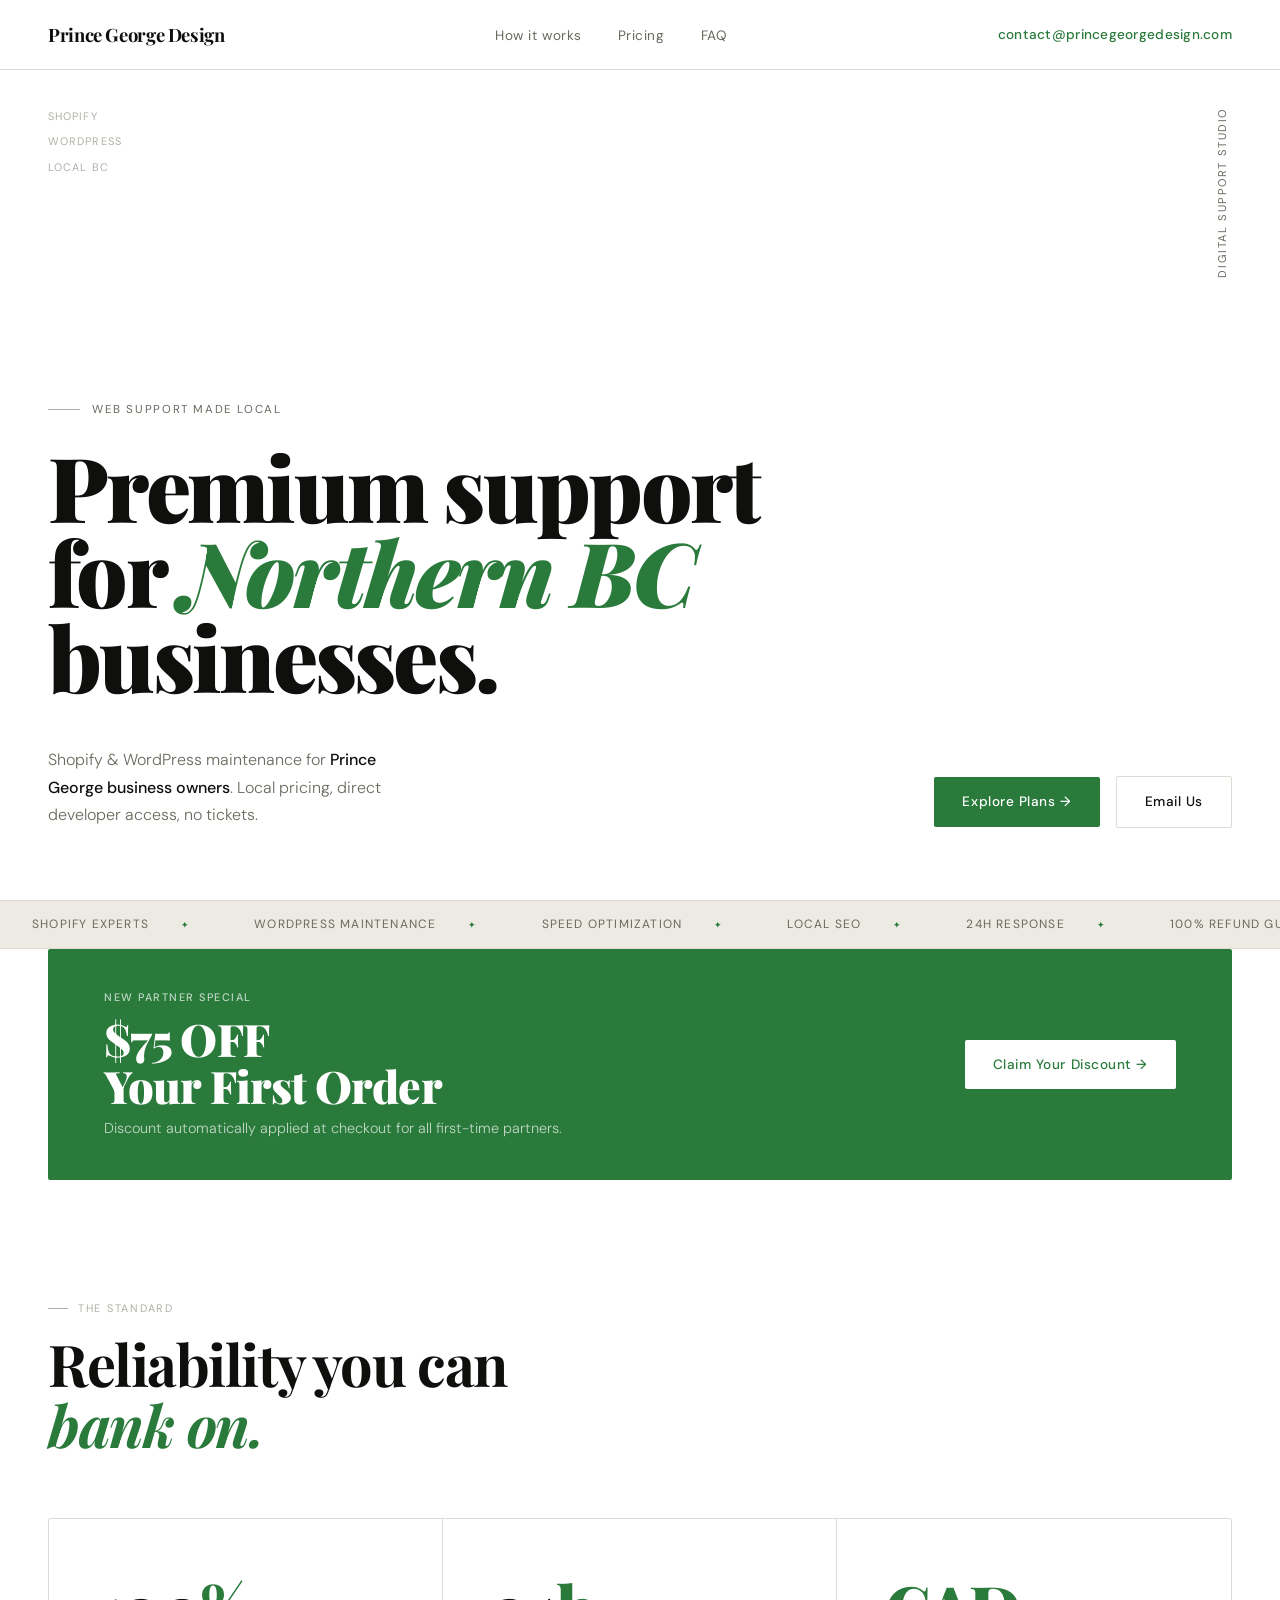
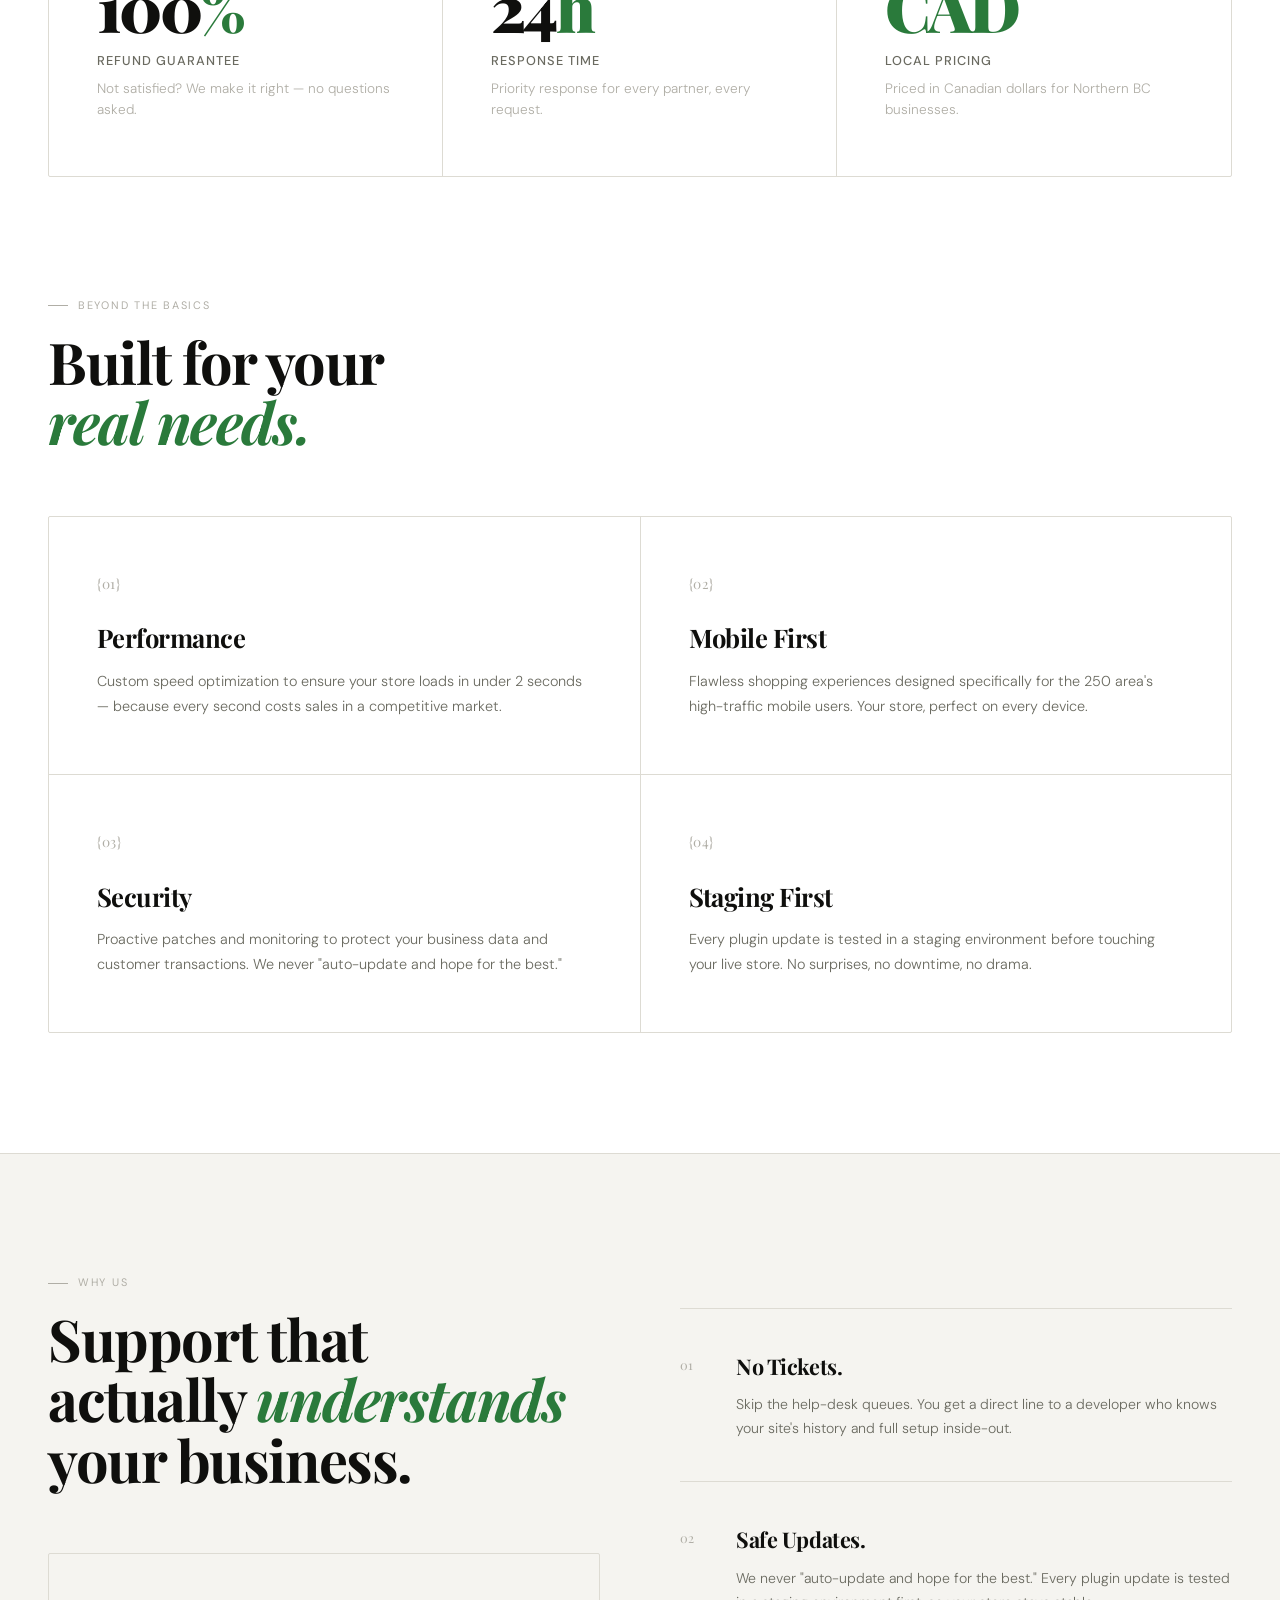
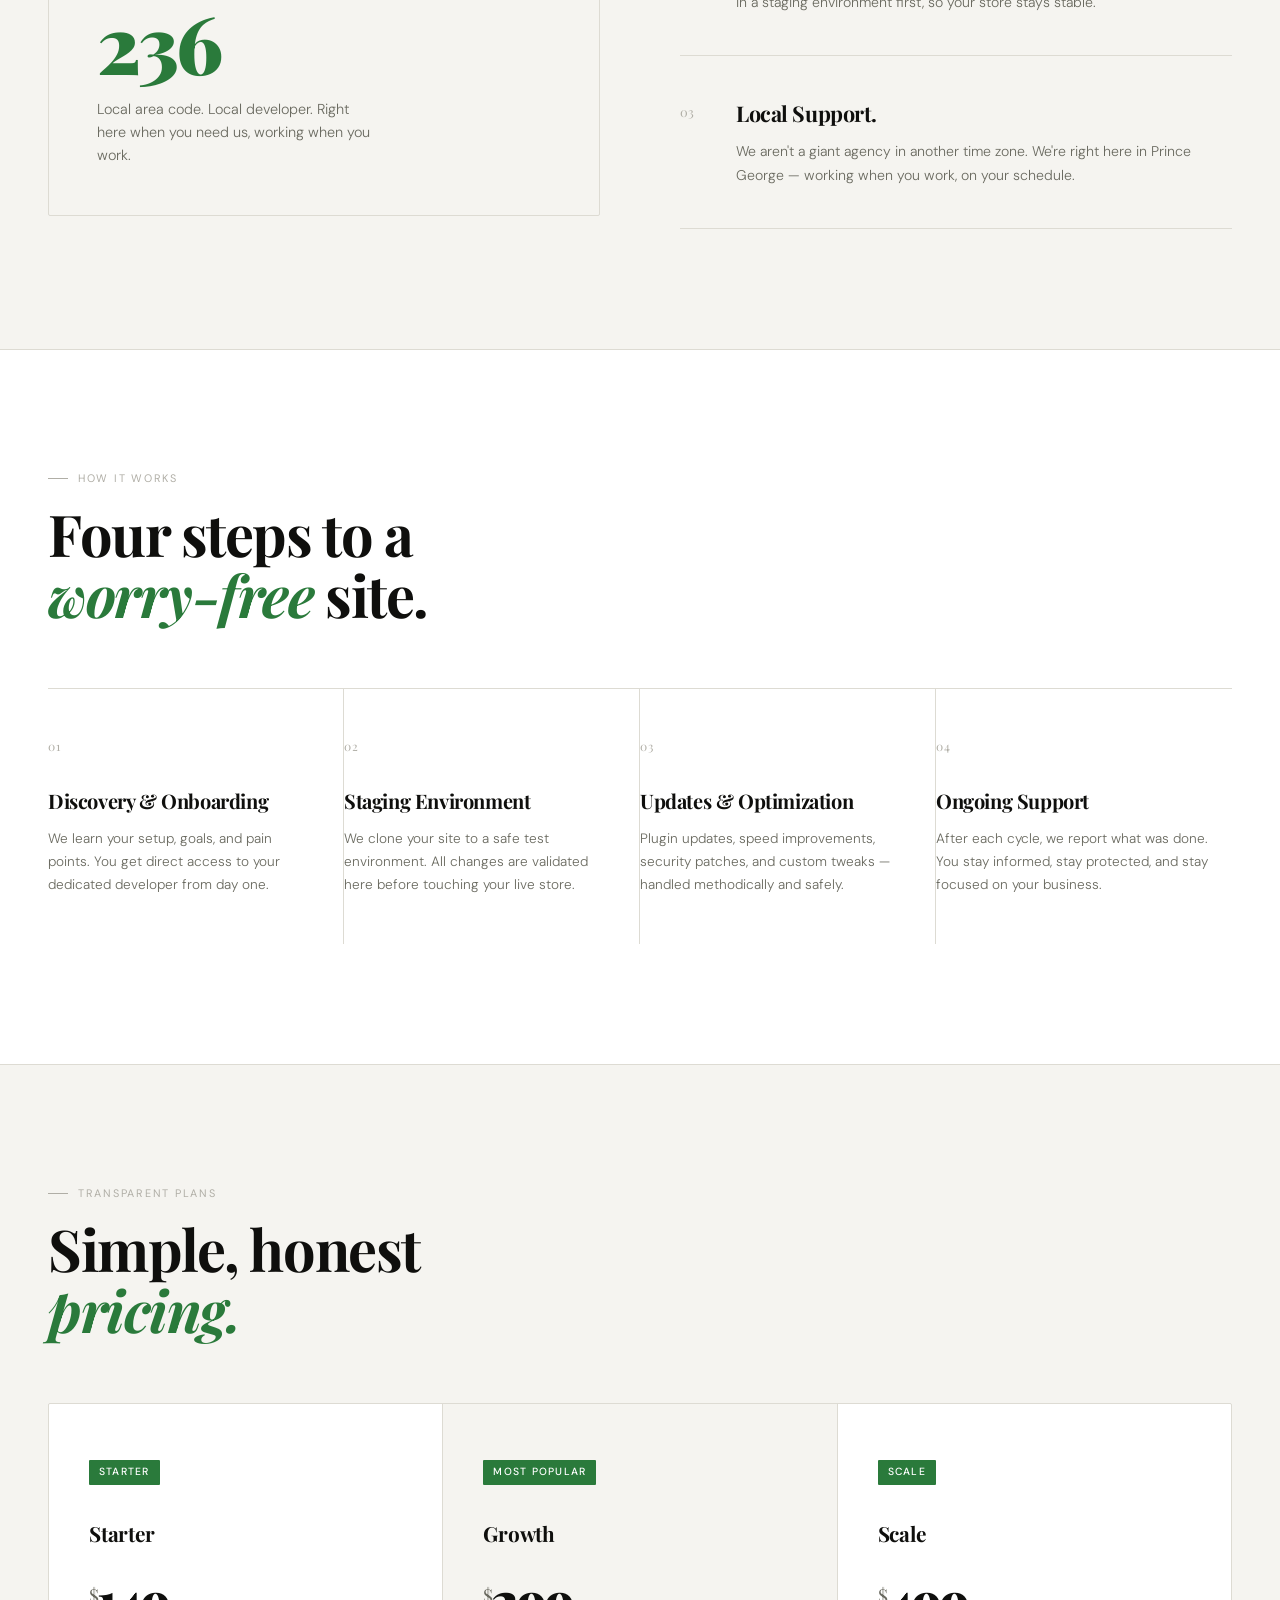
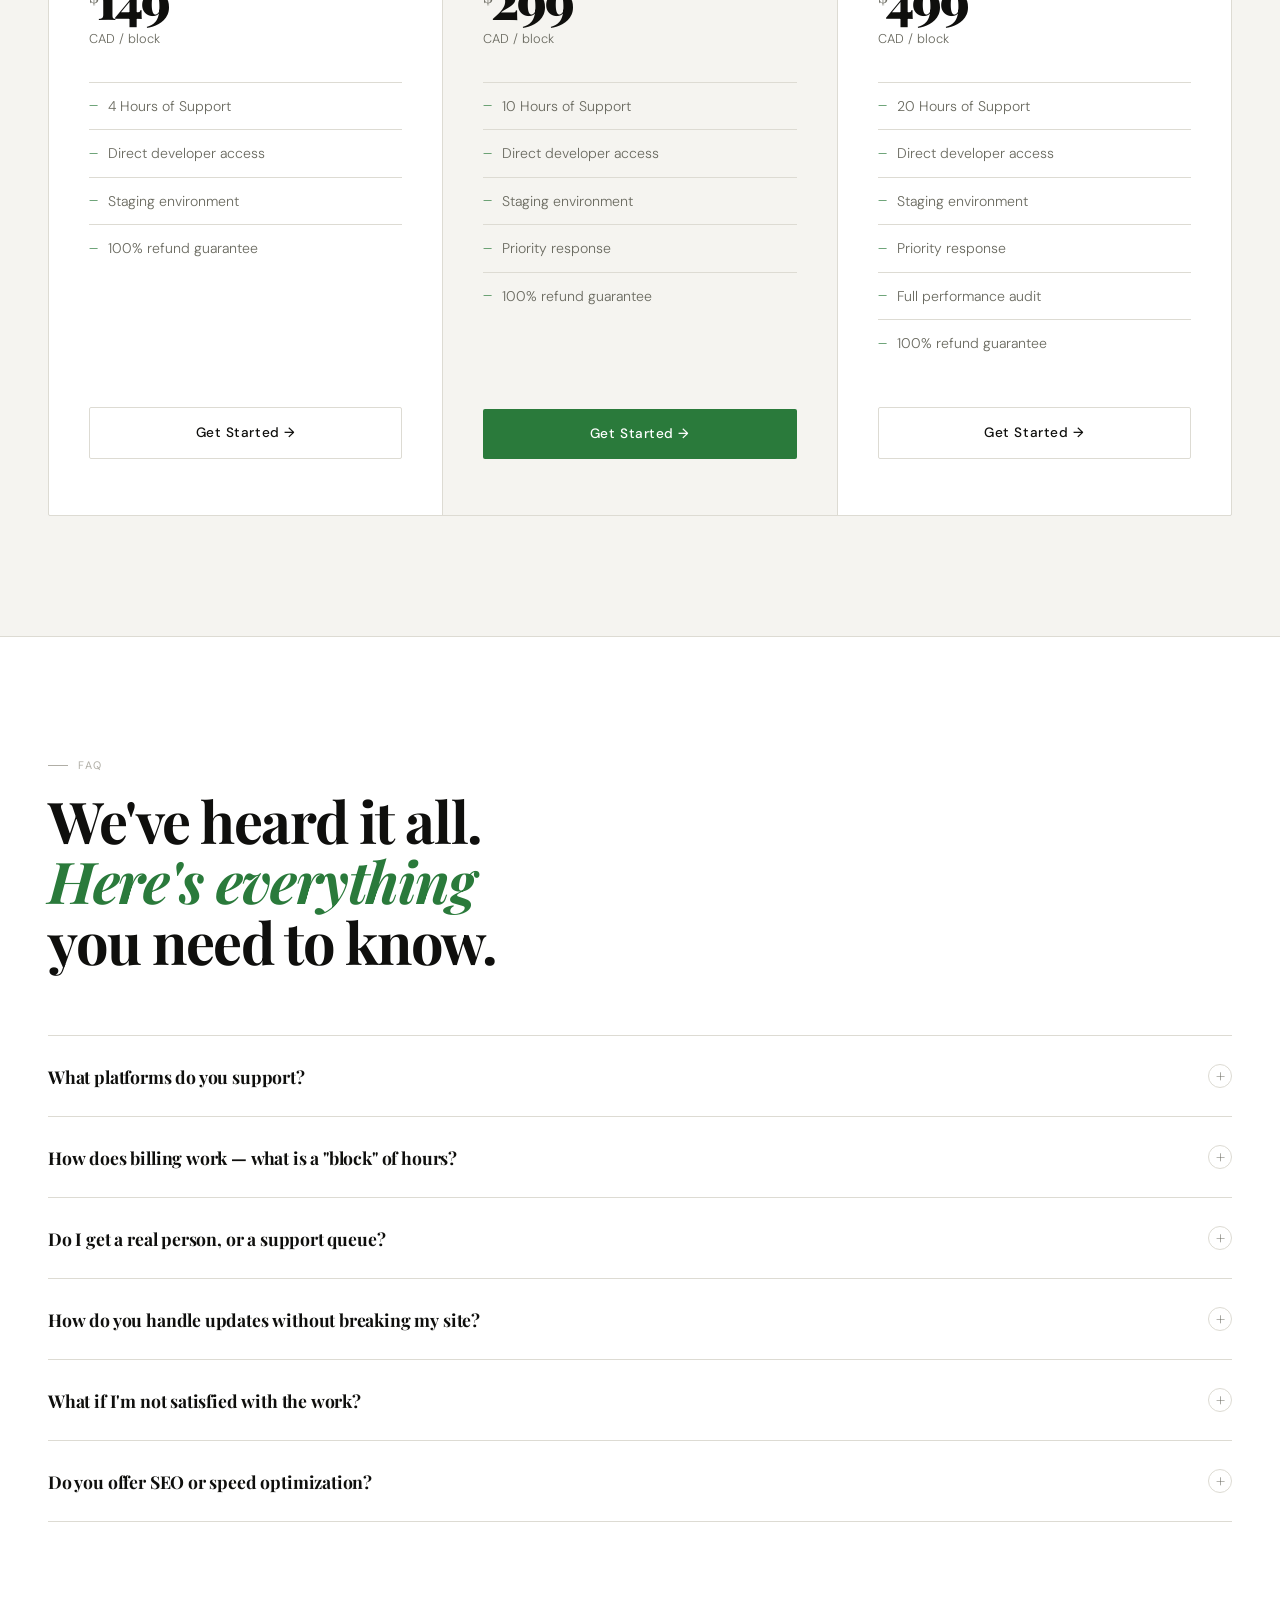
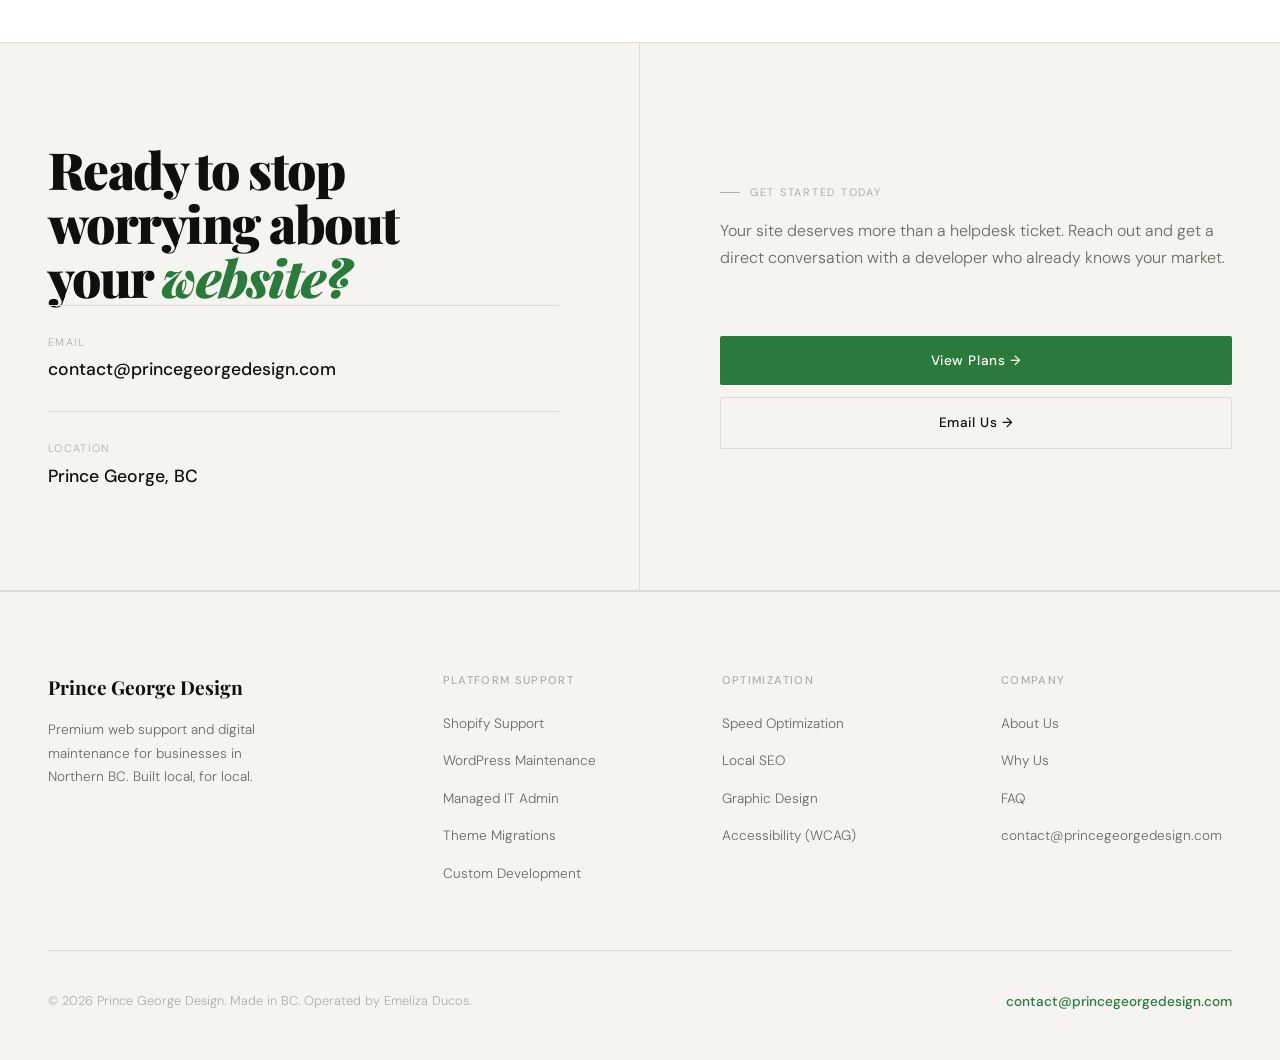
<file: index.html>
<!DOCTYPE html>
<html lang="en">
<head>
<meta charset="UTF-8">
<meta name="viewport" content="width=device-width, initial-scale=1.0">
<title>Prince George Design | Web Support & Shopify Experts</title>
<link rel="preconnect" href="https://fonts.googleapis.com">
<link rel="preconnect" href="https://fonts.gstatic.com" crossorigin>
<link href="https://fonts.googleapis.com/css2?family=Playfair+Display:ital,wght@0,400;0,700;0,900;1,400;1,700&family=DM+Sans:wght@300;400;500&display=swap" rel="stylesheet">
<style>
  *, *::before, *::after { box-sizing: border-box; margin: 0; padding: 0; }

  :root {
    --bg: #ffffff;
    --bg2: #f5f4f0;
    --bg3: #eceae3;
    --surface: #e8e6de;
    --border: #dddbd3;
    --accent: #2a7a3b;
    --accent2: #1a4a26;
    --text: #0f0f0d;
    --text-muted: #6a6a60;
    --text-dim: #b0aea6;
    --serif: 'Playfair Display', Georgia, serif;
    --sans: 'DM Sans', sans-serif;
  }

  html { scroll-behavior: smooth; }

  body {
    background: var(--bg);
    color: var(--text);
    font-family: var(--sans);
    font-weight: 300;
    line-height: 1.6;
    overflow-x: hidden;
  }

  /* ── NAV ── */
  nav {
    position: fixed;
    top: 0; left: 0; right: 0;
    z-index: 100;
    display: flex;
    align-items: center;
    justify-content: space-between;
    padding: 20px 48px;
    background: rgba(255,255,255,0.92);
    backdrop-filter: blur(16px);
    border-bottom: 1px solid var(--border);
    transition: padding 0.3s;
  }
  nav.scrolled { padding: 14px 48px; }

  .nav-logo {
    font-family: var(--serif);
    font-size: 1.15rem;
    font-weight: 700;
    letter-spacing: -0.02em;
    color: var(--text);
    text-decoration: none;
  }
  .nav-logo span { color: var(--accent); }
  .nav-logo { color: var(--text); }

  .nav-links {
    display: flex;
    gap: 36px;
    list-style: none;
  }
  .nav-links a {
    color: var(--text-muted);
    text-decoration: none;
    font-size: 0.85rem;
    font-weight: 400;
    letter-spacing: 0.04em;
    transition: color 0.2s;
  }
  .nav-links a:hover { color: var(--text); }

  .nav-phone {
    font-size: 0.85rem;
    font-weight: 500;
    color: var(--accent);
    text-decoration: none;
    letter-spacing: 0.02em;
    transition: opacity 0.2s;
  }
  .nav-phone:hover { opacity: 0.75; }

  /* Hamburger */
  .hamburger {
    display: none;
    flex-direction: column;
    gap: 5px;
    cursor: pointer;
    padding: 4px;
    background: none;
    border: none;
  }
  .hamburger span {
    display: block;
    width: 24px;
    height: 1.5px;
    background: var(--text);
    transition: all 0.3s;

  }
  .hamburger.open span:nth-child(1) { transform: translateY(6.5px) rotate(45deg); }
  .hamburger.open span:nth-child(2) { opacity: 0; }
  .hamburger.open span:nth-child(3) { transform: translateY(-6.5px) rotate(-45deg); }

  /* Mobile nav drawer */
  .mobile-nav {
    display: none;
    position: fixed;
    top: 0; left: 0; right: 0; bottom: 0;
    background: #ffffff;
    z-index: 99;
    flex-direction: column;
    justify-content: center;
    align-items: center;
    gap: 40px;
    padding: 80px 40px 40px;
    transform: translateX(100%);
    transition: transform 0.4s cubic-bezier(0.4,0,0.2,1);
  }
  .mobile-nav.open { transform: translateX(0); }
  .mobile-nav a {
    font-family: var(--serif);
    font-size: 2.2rem;
    font-weight: 700;
    color: var(--text);
    text-decoration: none;
    letter-spacing: -0.02em;
    transition: color 0.2s;
  }
  .mobile-nav a:hover { color: var(--accent); }
  .mobile-nav .mob-phone {
    font-family: var(--sans);
    font-size: 1rem;
    font-weight: 500;
    color: var(--accent);
    letter-spacing: 0.02em;
    margin-top: 16px;
    text-decoration: none;
  }

  /* ── HERO ── */
  .hero {
    min-height: 100svh;
    display: flex;
    flex-direction: column;
    justify-content: flex-end;
    padding: 0 48px 72px;
    position: relative;
    overflow: hidden;
    padding-top: 100px;
  }

  .hero-tag {
    position: absolute;
    top: 108px;
    right: 48px;
    font-size: 0.7rem;
    font-weight: 400;
    letter-spacing: 0.14em;
    text-transform: uppercase;
    color: var(--text-muted);
    writing-mode: vertical-rl;
    transform: rotate(180deg);
  }

  .hero-scroll-tags {
    position: absolute;
    top: 108px;
    left: 48px;
    display: flex;
    flex-direction: column;
    gap: 8px;
  }
  .hero-scroll-tag {
    font-size: 0.68rem;
    letter-spacing: 0.1em;
    text-transform: uppercase;
    color: var(--text-dim);
    font-weight: 400;
  }

  .hero-eyebrow {
    font-size: 0.72rem;
    font-weight: 400;
    letter-spacing: 0.14em;
    text-transform: uppercase;
    color: var(--text-muted);
    margin-bottom: 24px;
    display: flex;
    align-items: center;
    gap: 12px;
  }
  .hero-eyebrow::before {
    content: '';
    display: block;
    width: 32px;
    height: 1px;
    background: var(--text-dim);
  }

  .hero h1 {
    font-family: var(--serif);
    font-size: clamp(3rem, 7vw, 7rem);
    font-weight: 900;
    line-height: 0.95;
    letter-spacing: -0.03em;
    margin-bottom: 48px;
    max-width: 900px;
  }
  .hero h1 em {
    font-style: italic;
    color: var(--accent);
  }

  .hero-bottom {
    display: flex;
    align-items: flex-end;
    justify-content: space-between;
    gap: 24px;
    flex-wrap: wrap;
  }
  .hero-desc {
    font-size: 1rem;
    color: var(--text-muted);
    max-width: 340px;
    line-height: 1.7;
  }
  .hero-desc strong { color: var(--text); font-weight: 500; }

  .hero-actions { display: flex; gap: 16px; align-items: center; flex-wrap: wrap; }

  /* Buttons */
  .btn {
    display: inline-flex;
    align-items: center;
    gap: 8px;
    padding: 14px 28px;
    font-family: var(--sans);
    font-size: 0.85rem;
    font-weight: 500;
    letter-spacing: 0.04em;
    text-decoration: none;
    border-radius: 2px;
    transition: all 0.25s;
    cursor: pointer;
    border: none;
  }
  .btn-accent {
    background: var(--accent);
    color: #ffffff;
  }
  .btn-accent:hover { background: #236832; transform: translateY(-2px); }
  .btn-outline {
    background: transparent;
    color: var(--text);
    border: 1px solid var(--border);
  }
  .btn-outline:hover { border-color: var(--text-muted); background: var(--surface); }

  /* ── TICKER ── */
  .ticker {
    border-top: 1px solid var(--border);
    border-bottom: 1px solid var(--border);
    overflow: hidden;
    padding: 14px 0;
    background: var(--bg3);
  }
  .ticker-track {
    display: flex;
    gap: 0;
    width: max-content;
    animation: ticker 28s linear infinite;
  }
  @keyframes ticker {
    0% { transform: translateX(0); }
    100% { transform: translateX(-50%); }
  }
  .ticker-item {
    font-size: 0.75rem;
    font-weight: 400;
    letter-spacing: 0.1em;
    text-transform: uppercase;
    color: var(--text-muted);
    white-space: nowrap;
    padding: 0 32px;
    display: flex;
    align-items: center;
    gap: 32px;
  }
  .ticker-item::after {
    content: '✦';
    color: var(--accent);
    font-size: 0.55rem;
  }

  /* ── SECTION STRUCTURE ── */
  section { padding: 120px 48px; }
  .section-label {
    font-size: 0.68rem;
    font-weight: 400;
    letter-spacing: 0.16em;
    text-transform: uppercase;
    color: var(--text-dim);
    margin-bottom: 16px;
    display: flex;
    align-items: center;
    gap: 10px;
  }
  .section-label::before {
    content: '';
    display: block;
    width: 20px;
    height: 1px;
    background: var(--text-dim);
  }

  .section-heading {
    font-family: var(--serif);
    font-size: clamp(2.4rem, 4.5vw, 4rem);
    font-weight: 700;
    line-height: 1.05;
    letter-spacing: -0.025em;
    margin-bottom: 64px;
  }
  .section-heading em {
    font-style: italic;
    color: var(--accent);
  }

  /* ── PROMO BANNER ── */
  .promo-banner {
    margin: 0 48px;
    background: var(--accent);
    border-radius: 2px;
    padding: 40px 56px;
    display: flex;
    align-items: center;
    justify-content: space-between;
    gap: 24px;
    flex-wrap: wrap;
  }
  .promo-banner-left {}
  .promo-label {
    font-size: 0.68rem;
    font-weight: 500;
    letter-spacing: 0.14em;
    text-transform: uppercase;
    color: rgba(255,255,255,0.7);
    margin-bottom: 8px;
  }
  .promo-banner h2 {
    font-family: var(--serif);
    font-size: clamp(1.8rem, 3.5vw, 2.8rem);
    font-weight: 900;
    letter-spacing: -0.02em;
    color: #ffffff;
    line-height: 1.05;
  }
  .promo-banner p {
    font-size: 0.9rem;
    color: rgba(255,255,255,0.7);
    margin-top: 8px;
  }
  .btn-dark {
    background: #ffffff;
    color: var(--accent);
    padding: 14px 28px;
    font-size: 0.85rem;
    font-weight: 500;
    letter-spacing: 0.04em;
    text-decoration: none;
    border-radius: 2px;
    display: inline-block;
    transition: all 0.25s;
    white-space: nowrap;
  }
  .btn-dark:hover { background: #f0f0f0; transform: translateY(-2px); }

  /* ── STATS ── */
  .stats-grid {
    display: grid;
    grid-template-columns: repeat(3, 1fr);
    border: 1px solid var(--border);
    border-radius: 2px;
    overflow: hidden;
  }
  .stat-item {
    padding: 56px 48px;
    border-right: 1px solid var(--border);
    position: relative;
  }
  .stat-item:last-child { border-right: none; }
  .stat-number {
    font-family: var(--serif);
    font-size: clamp(3rem, 5vw, 5rem);
    font-weight: 900;
    letter-spacing: -0.04em;
    line-height: 1;
    color: var(--text);
    margin-bottom: 12px;
  }
  .stat-number span { color: var(--accent); }
  .stat-number { color: var(--text); }
  .stat-label {
    font-size: 0.8rem;
    font-weight: 500;
    letter-spacing: 0.08em;
    text-transform: uppercase;
    color: var(--text-muted);
  }
  .stat-desc {
    font-size: 0.85rem;
    color: var(--text-dim);
    margin-top: 8px;
    line-height: 1.5;
  }

  /* ── FEATURES ── */
  .features-layout {
    display: grid;
    grid-template-columns: 1fr 1fr;
    gap: 1px;
    background: var(--border);
    border: 1px solid var(--border);
    border-radius: 2px;
    overflow: hidden;
  }
  .feature-card {
    background: var(--bg);
    padding: 56px 48px;
    transition: background 0.3s;
  }
  .feature-card:hover { background: var(--bg2); }
  .feature-num {
    font-family: var(--serif);
    font-size: 0.85rem;
    font-weight: 400;
    color: var(--text-dim);
    margin-bottom: 28px;
    letter-spacing: 0.04em;
  }
  .feature-card h3 {
    font-family: var(--serif);
    font-size: 1.6rem;
    font-weight: 700;
    letter-spacing: -0.02em;
    margin-bottom: 16px;
    line-height: 1.2;
  }
  .feature-card p {
    font-size: 0.9rem;
    color: var(--text-muted);
    line-height: 1.7;
  }

  /* ── WHY US ── */
  .why-layout {
    display: grid;
    grid-template-columns: 1fr 1fr;
    gap: 80px;
    align-items: start;
  }
  .why-left {}
  .why-right {
    display: flex;
    flex-direction: column;
    gap: 0;
    border-top: 1px solid var(--border);
  }
  .why-item {
    padding: 40px 0;
    border-bottom: 1px solid var(--border);
    display: grid;
    grid-template-columns: 32px 1fr;
    gap: 24px;
    align-items: start;
  }
  .why-item-num {
    font-family: var(--serif);
    font-size: 0.8rem;
    color: var(--text-dim);
    padding-top: 6px;
  }
  .why-item h3 {
    font-family: var(--serif);
    font-size: 1.35rem;
    font-weight: 700;
    letter-spacing: -0.02em;
    margin-bottom: 10px;
  }
  .why-item p {
    font-size: 0.88rem;
    color: var(--text-muted);
    line-height: 1.7;
  }

  .accent-block {
    background: var(--bg2);
    border: 1px solid var(--border);
    border-radius: 2px;
    padding: 48px;
    margin-top: 48px;
  }
  .accent-block .big-num {
    font-family: var(--serif);
    font-size: 5rem;
    font-weight: 900;
    line-height: 1;
    letter-spacing: -0.04em;
    color: var(--accent);
    margin-bottom: 16px;
  }
  .accent-block p {
    font-size: 0.9rem;
    color: var(--text-muted);
    line-height: 1.6;
    max-width: 280px;
  }

  /* ── PRICING ── */
  #pricing { background: var(--bg2); }
  .pricing-grid {
    display: grid;
    grid-template-columns: repeat(3, 1fr);
    gap: 1px;
    background: var(--border);
    border: 1px solid var(--border);
    border-radius: 2px;
    overflow: hidden;
  }
  .pricing-card {
    background: var(--bg);
    padding: 56px 40px;
    display: flex;
    flex-direction: column;
    position: relative;
    transition: background 0.3s;
  }
  .pricing-card:hover { background: var(--bg2); }
  .pricing-card.featured { background: var(--bg2); }
  .pricing-tag {
    display: inline-flex;
    align-items: center;
    gap: 6px;
    font-size: 0.65rem;
    font-weight: 500;
    letter-spacing: 0.12em;
    text-transform: uppercase;
    color: #ffffff;
    background: var(--accent);
    padding: 4px 10px;
    border-radius: 1px;
    margin-bottom: 32px;
    width: fit-content;
  }
  .pricing-card h3 {
    font-family: var(--serif);
    font-size: 1.3rem;
    font-weight: 700;
    margin-bottom: 24px;
    letter-spacing: -0.01em;
  }
  .pricing-price {
    font-family: var(--serif);
    font-size: clamp(3rem, 4vw, 4rem);
    font-weight: 900;
    letter-spacing: -0.04em;
    line-height: 1;
    margin-bottom: 4px;
  }
  .pricing-price sup {
    font-size: 1.2rem;
    font-weight: 400;
    vertical-align: top;
    margin-top: 12px;
    display: inline-block;
    color: var(--text-muted);
  }
  .pricing-unit {
    font-size: 0.8rem;
    color: var(--text-muted);
    margin-bottom: 32px;
  }
  .pricing-feature {
    font-size: 0.88rem;
    color: var(--text-muted);
    padding: 12px 0;
    border-top: 1px solid var(--border);
    display: flex;
    align-items: center;
    gap: 10px;
  }
  .pricing-feature::before {
    content: '—';
    color: var(--accent);
    font-size: 0.7rem;
    flex-shrink: 0;
  }
  .pricing-cta { margin-top: auto; padding-top: 40px; }

  /* ── PROCESS ── */
  .process-steps {
    display: grid;
    grid-template-columns: repeat(4, 1fr);
    border-top: 1px solid var(--border);
  }
  .process-step {
    padding: 48px 40px 48px 0;
    border-right: 1px solid var(--border);
    position: relative;
  }
  .process-step:last-child { border-right: none; padding-right: 0; }
  .process-step-num {
    font-family: var(--serif);
    font-size: 0.75rem;
    color: var(--text-dim);
    margin-bottom: 32px;
    letter-spacing: 0.06em;
  }
  .process-step h3 {
    font-family: var(--serif);
    font-size: 1.25rem;
    font-weight: 700;
    letter-spacing: -0.02em;
    margin-bottom: 14px;
    line-height: 1.2;
  }
  .process-step p {
    font-size: 0.85rem;
    color: var(--text-muted);
    line-height: 1.7;
  }

  /* ── FAQ ── */
  .faq-list { border-top: 1px solid var(--border); }
  .faq-item { border-bottom: 1px solid var(--border); }
  .faq-q {
    width: 100%;
    background: none;
    border: none;
    color: var(--text);
    font-family: var(--serif);
    font-size: 1.1rem;
    font-weight: 700;
    letter-spacing: -0.01em;
    text-align: left;
    padding: 28px 0;
    cursor: pointer;
    display: flex;
    align-items: center;
    justify-content: space-between;
    gap: 16px;
    transition: color 0.2s;
  }
  .faq-q:hover { color: var(--accent2); }
  .faq-q .faq-icon {
    width: 24px;
    height: 24px;
    border: 1px solid var(--border);
    border-radius: 50%;
    display: flex;
    align-items: center;
    justify-content: center;
    flex-shrink: 0;
    font-size: 1rem;
    line-height: 1;
    color: var(--text-muted);
    transition: all 0.3s;
  }
  .faq-item.open .faq-icon {
    background: var(--accent);
    border-color: var(--accent);
    color: #0c0c0b;
    transform: rotate(45deg);
  }
  .faq-a {
    display: none;
    padding: 0 0 28px 0;
    font-size: 0.9rem;
    color: var(--text-muted);
    line-height: 1.75;
    max-width: 720px;
  }
  .faq-item.open .faq-a { display: block; }

  /* ── CTA ── */
  .cta-section {
    background: var(--bg2);
    border-top: 1px solid var(--border);
    border-bottom: 1px solid var(--border);
    display: grid;
    grid-template-columns: 1fr 1fr;
    min-height: 480px;
  }
  .cta-left {
    padding: 100px 80px 100px 48px;
    border-right: 1px solid var(--border);
    display: flex;
    flex-direction: column;
    justify-content: space-between;
  }
  .cta-right {
    padding: 100px 48px 100px 80px;
    display: flex;
    flex-direction: column;
    justify-content: center;
    gap: 32px;
  }
  .cta-left h2 {
    font-family: var(--serif);
    font-size: clamp(2.4rem, 4vw, 3.8rem);
    font-weight: 900;
    letter-spacing: -0.03em;
    line-height: 1.05;
  }
  .cta-left h2 em { font-style: italic; color: var(--accent); }
  .cta-contact-item {
    display: flex;
    flex-direction: column;
    gap: 4px;
    padding: 28px 0;
    border-top: 1px solid var(--border);
  }
  .cta-contact-item:last-child { padding-bottom: 0; }
  .cta-contact-label {
    font-size: 0.68rem;
    letter-spacing: 0.12em;
    text-transform: uppercase;
    color: var(--text-dim);
  }
  .cta-contact-value {
    font-size: 1.1rem;
    font-weight: 500;
    color: var(--text);
    text-decoration: none;
    transition: color 0.2s;
  }
  .cta-contact-value:hover { color: var(--accent); }

  /* ── FOOTER ── */
  footer {
    background: var(--bg2);
    border-top: 1px solid var(--border);
    padding: 80px 48px 48px;
  }
  .footer-top {
    display: grid;
    grid-template-columns: 1.5fr 1fr 1fr 1fr;
    gap: 48px;
    padding-bottom: 64px;
    border-bottom: 1px solid var(--border);
    margin-bottom: 40px;
  }
  .footer-brand {}
  .footer-logo {
    font-family: var(--serif);
    font-size: 1.2rem;
    font-weight: 700;
    color: var(--text);
    margin-bottom: 16px;
  }
  .footer-logo span { color: var(--accent); }
  .footer-desc {
    font-size: 0.85rem;
    color: var(--text-muted);
    line-height: 1.7;
    max-width: 240px;
  }
  .footer-col h4 {
    font-size: 0.7rem;
    font-weight: 500;
    letter-spacing: 0.12em;
    text-transform: uppercase;
    color: var(--text-dim);
    margin-bottom: 20px;
  }
  .footer-col ul { list-style: none; display: flex; flex-direction: column; gap: 12px; }
  .footer-col ul a {
    font-size: 0.85rem;
    color: var(--text-muted);
    text-decoration: none;
    transition: color 0.2s;
  }
  .footer-col ul a:hover { color: var(--text); }
  .footer-bottom {
    display: flex;
    align-items: center;
    justify-content: space-between;
    gap: 16px;
    flex-wrap: wrap;
  }
  .footer-copy {
    font-size: 0.8rem;
    color: var(--text-dim);
  }
  .footer-phone {
    font-size: 0.85rem;
    font-weight: 500;
    color: var(--accent);
    text-decoration: none;
  }

  /* ── ANIMATIONS ── */
  .reveal {
    opacity: 0;
    transform: translateY(32px);
    transition: opacity 0.75s cubic-bezier(0.4,0,0.2,1), transform 0.75s cubic-bezier(0.4,0,0.2,1);
  }
  .reveal.visible {
    opacity: 1;
    transform: translateY(0);
  }
  .reveal-delay-1 { transition-delay: 0.1s; }
  .reveal-delay-2 { transition-delay: 0.2s; }
  .reveal-delay-3 { transition-delay: 0.3s; }
  .reveal-delay-4 { transition-delay: 0.4s; }

  /* ── RESPONSIVE ── */
  @media (max-width: 1024px) {
    nav { padding: 18px 32px; }
    nav.scrolled { padding: 12px 32px; }
    .nav-links { display: none; }
    .hamburger { display: flex; }
    .mobile-nav { display: flex; }
    section { padding: 80px 32px; }
    .hero { padding: 100px 32px 64px; }
    .hero-tag { right: 32px; }
    .hero-scroll-tags { left: 32px; }
    .promo-banner { margin: 0 32px; padding: 36px 40px; }
    .stats-grid { grid-template-columns: 1fr 1fr 1fr; }
    .features-layout { grid-template-columns: 1fr; }
    .why-layout { grid-template-columns: 1fr; gap: 48px; }
    .pricing-grid { grid-template-columns: 1fr; }
    .process-steps { grid-template-columns: 1fr 1fr; }
    .process-step { padding: 40px 32px 40px 0; border-bottom: 1px solid var(--border); }
    .process-step:nth-child(2n) { border-right: none; padding-right: 0; padding-left: 32px; }
    .cta-section { grid-template-columns: 1fr; }
    .cta-left { border-right: none; border-bottom: 1px solid var(--border); padding: 64px 32px; }
    .cta-right { padding: 64px 32px; }
    .footer-top { grid-template-columns: 1fr 1fr; }
  }

  @media (max-width: 680px) {
    nav { padding: 16px 20px; }
    nav.scrolled { padding: 12px 20px; }
    .hero { padding: 100px 20px 56px; min-height: 100svh; }
    .hero-tag, .hero-scroll-tags { display: none; }
    .hero h1 { font-size: clamp(2.6rem, 11vw, 4rem); margin-bottom: 36px; }
    .hero-bottom { flex-direction: column; align-items: flex-start; }
    section { padding: 64px 20px; }
    .section-heading { margin-bottom: 40px; }
    .promo-banner { margin: 0 20px; padding: 32px 28px; flex-direction: column; align-items: flex-start; }
    .stats-grid { grid-template-columns: 1fr; }
    .stat-item { border-right: none; border-bottom: 1px solid var(--border); padding: 40px 28px; }
    .stat-item:last-child { border-bottom: none; }
    .feature-card { padding: 40px 28px; }
    .pricing-card { padding: 44px 28px; }
    .process-steps { grid-template-columns: 1fr; }
    .process-step { padding: 36px 0; border-right: none; border-bottom: 1px solid var(--border); }
    .process-step:nth-child(2n) { padding-left: 0; }
    .cta-left { padding: 56px 20px; }
    .cta-right { padding: 48px 20px; }
    footer { padding: 56px 20px 36px; }
    .footer-top { grid-template-columns: 1fr; gap: 36px; padding-bottom: 48px; }
    .footer-bottom { flex-direction: column; align-items: flex-start; gap: 12px; }
    .accent-block { padding: 36px 28px; }
    .why-item { grid-template-columns: 24px 1fr; gap: 16px; padding: 32px 0; }
  }
</style>
</head>
<body>

<!-- NAV -->
<nav id="navbar">
  <a href="#" class="nav-logo">Prince George Design</a>
  <ul class="nav-links">
    <li><a href="#how-it-works">How it works</a></li>
    <li><a href="#pricing">Pricing</a></li>
    <li><a href="#faq">FAQ</a></li>
  </ul>
  <a href="mailto:contact@princegeorgedesign.com" class="nav-phone">contact@princegeorgedesign.com</a>
  <button class="hamburger" id="hamburger" aria-label="Menu">
    <span></span><span></span><span></span>
  </button>
</nav>

<!-- MOBILE NAV -->
<div class="mobile-nav" id="mobileNav">
  <a href="#how-it-works" onclick="closeMobileNav()">How it works</a>
  <a href="#pricing" onclick="closeMobileNav()">Pricing</a>
  <a href="#faq" onclick="closeMobileNav()">FAQ</a>
  <a href="mailto:contact@princegeorgedesign.com" class="mob-phone">contact@princegeorgedesign.com</a>
</div>

<!-- HERO -->
<section class="hero">
  <div class="hero-tag">Digital Support Studio</div>
  <div class="hero-scroll-tags">
    <span class="hero-scroll-tag">Shopify</span>
    <span class="hero-scroll-tag">WordPress</span>
    <span class="hero-scroll-tag">Local BC</span>
  </div>
  <div class="hero-eyebrow">Web support made local</div>
  <h1>Premium support<br>for <em>Northern BC</em><br>businesses.</h1>
  <div class="hero-bottom">
    <p class="hero-desc">
      Shopify &amp; WordPress maintenance for <strong>Prince George business owners</strong>.
      Local pricing, direct developer access, no tickets.
    </p>
    <div class="hero-actions">
      <a href="#pricing" class="btn btn-accent">Explore Plans →</a>
      <a href="mailto:contact@princegeorgedesign.com" class="btn btn-outline">Email Us</a>
    </div>
  </div>
</section>

<!-- TICKER -->
<div class="ticker">
  <div class="ticker-track">
    <span class="ticker-item">Shopify Experts</span>
    <span class="ticker-item">WordPress Maintenance</span>
    <span class="ticker-item">Speed Optimization</span>
    <span class="ticker-item">Local SEO</span>
    <span class="ticker-item">24h Response</span>
    <span class="ticker-item">100% Refund Guarantee</span>
    <span class="ticker-item">CAD Pricing</span>
    <span class="ticker-item">Prince George, BC</span>
    <span class="ticker-item">Shopify Experts</span>
    <span class="ticker-item">WordPress Maintenance</span>
    <span class="ticker-item">Speed Optimization</span>
    <span class="ticker-item">Local SEO</span>
    <span class="ticker-item">24h Response</span>
    <span class="ticker-item">100% Refund Guarantee</span>
    <span class="ticker-item">CAD Pricing</span>
    <span class="ticker-item">Prince George, BC</span>
  </div>
</div>

<!-- PROMO BANNER -->
<div class="promo-banner reveal">
  <div class="promo-banner-left">
    <div class="promo-label">New Partner Special</div>
    <h2>$75 OFF<br>Your First Order</h2>
    <p>Discount automatically applied at checkout for all first-time partners.</p>
  </div>
  <a href="#pricing" class="btn-dark">Claim Your Discount →</a>
</div>

<!-- STATS -->
<section>
  <div class="section-label">The Standard</div>
  <h2 class="section-heading">Reliability you can<br><em>bank on.</em></h2>
  <div class="stats-grid reveal">
    <div class="stat-item">
      <div class="stat-number">100<span>%</span></div>
      <div class="stat-label">Refund Guarantee</div>
      <div class="stat-desc">Not satisfied? We make it right — no questions asked.</div>
    </div>
    <div class="stat-item">
      <div class="stat-number">24<span>h</span></div>
      <div class="stat-label">Response Time</div>
      <div class="stat-desc">Priority response for every partner, every request.</div>
    </div>
    <div class="stat-item">
      <div class="stat-number"><span>CAD</span></div>
      <div class="stat-label">Local Pricing</div>
      <div class="stat-desc">Priced in Canadian dollars for Northern BC businesses.</div>
    </div>
  </div>
</section>

<!-- FEATURES -->
<section style="padding-top: 0;">
  <div class="section-label">Beyond the basics</div>
  <h2 class="section-heading">Built for your<br><em>real needs.</em></h2>
  <div class="features-layout">
    <div class="feature-card reveal">
      <div class="feature-num">{01}</div>
      <h3>Performance</h3>
      <p>Custom speed optimization to ensure your store loads in under 2 seconds — because every second costs sales in a competitive market.</p>
    </div>
    <div class="feature-card reveal reveal-delay-1">
      <div class="feature-num">{02}</div>
      <h3>Mobile First</h3>
      <p>Flawless shopping experiences designed specifically for the 250 area's high-traffic mobile users. Your store, perfect on every device.</p>
    </div>
    <div class="feature-card reveal reveal-delay-2">
      <div class="feature-num">{03}</div>
      <h3>Security</h3>
      <p>Proactive patches and monitoring to protect your business data and customer transactions. We never "auto-update and hope for the best."</p>
    </div>
    <div class="feature-card reveal reveal-delay-3">
      <div class="feature-num">{04}</div>
      <h3>Staging First</h3>
      <p>Every plugin update is tested in a staging environment before touching your live store. No surprises, no downtime, no drama.</p>
    </div>
  </div>
</section>

<!-- WHY US -->
<section id="how-it-works" style="background: var(--bg2); border-top: 1px solid var(--border); border-bottom: 1px solid var(--border);">
  <div class="section-label">Why Us</div>
  <div class="why-layout">
    <div class="why-left">
      <h2 class="section-heading">Support that<br>actually <em>understands</em><br>your business.</h2>
      <div class="accent-block reveal">
        <div class="big-num">236</div>
        <p>Local area code. Local developer. Right here when you need us, working when you work.</p>
      </div>
    </div>
    <div class="why-right">
      <div class="why-item reveal">
        <span class="why-item-num">01</span>
        <div>
          <h3>No Tickets.</h3>
          <p>Skip the help-desk queues. You get a direct line to a developer who knows your site's history and full setup inside-out.</p>
        </div>
      </div>
      <div class="why-item reveal reveal-delay-1">
        <span class="why-item-num">02</span>
        <div>
          <h3>Safe Updates.</h3>
          <p>We never "auto-update and hope for the best." Every plugin update is tested in a staging environment first, so your store stays stable.</p>
        </div>
      </div>
      <div class="why-item reveal reveal-delay-2">
        <span class="why-item-num">03</span>
        <div>
          <h3>Local Support.</h3>
          <p>We aren't a giant agency in another time zone. We're right here in Prince George — working when you work, on your schedule.</p>
        </div>
      </div>
    </div>
  </div>
</section>

<!-- PROCESS -->
<section>
  <div class="section-label">How it works</div>
  <h2 class="section-heading">Four steps to a<br><em>worry-free</em> site.</h2>
  <div class="process-steps">
    <div class="process-step reveal">
      <div class="process-step-num">01</div>
      <h3>Discovery & Onboarding</h3>
      <p>We learn your setup, goals, and pain points. You get direct access to your dedicated developer from day one.</p>
    </div>
    <div class="process-step reveal reveal-delay-1">
      <div class="process-step-num">02</div>
      <h3>Staging Environment</h3>
      <p>We clone your site to a safe test environment. All changes are validated here before touching your live store.</p>
    </div>
    <div class="process-step reveal reveal-delay-2">
      <div class="process-step-num">03</div>
      <h3>Updates & Optimization</h3>
      <p>Plugin updates, speed improvements, security patches, and custom tweaks — handled methodically and safely.</p>
    </div>
    <div class="process-step reveal reveal-delay-3">
      <div class="process-step-num">04</div>
      <h3>Ongoing Support</h3>
      <p>After each cycle, we report what was done. You stay informed, stay protected, and stay focused on your business.</p>
    </div>
  </div>
</section>

<!-- PRICING -->
<section id="pricing" style="background: var(--bg2); border-top: 1px solid var(--border); border-bottom: 1px solid var(--border);">
  <div class="section-label">Transparent Plans</div>
  <h2 class="section-heading">Simple, honest<br><em>pricing.</em></h2>
  <div class="pricing-grid">
    <div class="pricing-card reveal">
      <div class="pricing-tag">Starter</div>
      <h3>Starter</h3>
      <div class="pricing-price"><sup>$</sup>149</div>
      <div class="pricing-unit">CAD / block</div>
      <div class="pricing-feature">4 Hours of Support</div>
      <div class="pricing-feature">Direct developer access</div>
      <div class="pricing-feature">Staging environment</div>
      <div class="pricing-feature">100% refund guarantee</div>
      <div class="pricing-cta">
        <a href="https://shop.princegeorgedesign.com/products/web-graphic-design-maintenance-hourly" class="btn btn-outline" style="width:100%; justify-content:center;">Get Started →</a>
      </div>
    </div>
    <div class="pricing-card featured reveal reveal-delay-1">
      <div class="pricing-tag">Most Popular</div>
      <h3>Growth</h3>
      <div class="pricing-price"><sup>$</sup>299</div>
      <div class="pricing-unit">CAD / block</div>
      <div class="pricing-feature">10 Hours of Support</div>
      <div class="pricing-feature">Direct developer access</div>
      <div class="pricing-feature">Staging environment</div>
      <div class="pricing-feature">Priority response</div>
      <div class="pricing-feature">100% refund guarantee</div>
      <div class="pricing-cta">
        <a href="https://shop.princegeorgedesign.com/products/web-graphic-design-maintenance-hourly" class="btn btn-accent" style="width:100%; justify-content:center;">Get Started →</a>
      </div>
    </div>
    <div class="pricing-card reveal reveal-delay-2">
      <div class="pricing-tag">Scale</div>
      <h3>Scale</h3>
      <div class="pricing-price"><sup>$</sup>499</div>
      <div class="pricing-unit">CAD / block</div>
      <div class="pricing-feature">20 Hours of Support</div>
      <div class="pricing-feature">Direct developer access</div>
      <div class="pricing-feature">Staging environment</div>
      <div class="pricing-feature">Priority response</div>
      <div class="pricing-feature">Full performance audit</div>
      <div class="pricing-feature">100% refund guarantee</div>
      <div class="pricing-cta">
        <a href="https://shop.princegeorgedesign.com/products/web-graphic-design-maintenance-hourly" class="btn btn-outline" style="width:100%; justify-content:center;">Get Started →</a>
      </div>
    </div>
  </div>
</section>

<!-- FAQ -->
<section id="faq">
  <div class="section-label">FAQ</div>
  <h2 class="section-heading">We've heard it all.<br><em>Here's everything</em><br>you need to know.</h2>
  <div class="faq-list reveal">
    <div class="faq-item">
      <button class="faq-q" onclick="toggleFaq(this)">
        What platforms do you support?
        <span class="faq-icon">+</span>
      </button>
      <div class="faq-a">We specialize in Shopify and WordPress — the two platforms powering the majority of Northern BC e-commerce and service businesses. We also assist with theme migrations, custom development, managed IT admin, local SEO, and graphic design.</div>
    </div>
    <div class="faq-item">
      <button class="faq-q" onclick="toggleFaq(this)">
        How does billing work — what is a "block" of hours?
        <span class="faq-icon">+</span>
      </button>
      <div class="faq-a">You purchase a block of support hours upfront — 4, 10, or 20 hours depending on your plan. These hours are used as tasks come up. We track time transparently and report on every task completed within your block.</div>
    </div>
    <div class="faq-item">
      <button class="faq-q" onclick="toggleFaq(this)">
        Do I get a real person, or a support queue?
        <span class="faq-icon">+</span>
      </button>
      <div class="faq-a">You get a direct line to your developer — no tickets, no queues, no offshore hand-offs. We're local to Prince George, so we're available when you are, in your timezone, understanding your market.</div>
    </div>
    <div class="faq-item">
      <button class="faq-q" onclick="toggleFaq(this)">
        How do you handle updates without breaking my site?
        <span class="faq-icon">+</span>
      </button>
      <div class="faq-a">Every update — plugins, themes, core files — is first tested in a staging environment that mirrors your live site. Only after successful testing do we push changes live. We never auto-update and hope for the best.</div>
    </div>
    <div class="faq-item">
      <button class="faq-q" onclick="toggleFaq(this)">
        What if I'm not satisfied with the work?
        <span class="faq-icon">+</span>
      </button>
      <div class="faq-a">We offer a 100% refund guarantee. If the work doesn't meet your expectations, we'll make it right or refund your money. Our business model depends on your satisfaction and long-term partnership.</div>
    </div>
    <div class="faq-item">
      <button class="faq-q" onclick="toggleFaq(this)">
        Do you offer SEO or speed optimization?
        <span class="faq-icon">+</span>
      </button>
      <div class="faq-a">Yes — speed optimization and local SEO are core services. We target sub-2-second load times for your store, and we understand the local Prince George market well enough to optimize for searches that actually drive customers to your door.</div>
    </div>
  </div>
</section>

<!-- CTA -->
<div class="cta-section">
  <div class="cta-left">
    <h2>Ready to stop<br>worrying about<br>your <em>website?</em></h2>
    <div>
      <div class="cta-contact-item">
        <span class="cta-contact-label">Email</span>
        <a href="mailto:contact@princegeorgedesign.com" class="cta-contact-value">contact@princegeorgedesign.com</a>
      </div>
      <div class="cta-contact-item">
        <span class="cta-contact-label">Location</span>
        <span class="cta-contact-value">Prince George, BC</span>
      </div>
    </div>
  </div>
  <div class="cta-right">
    <div>
      <div class="section-label">Get Started Today</div>
      <p style="font-size: 1rem; color: var(--text-muted); line-height: 1.7; margin-bottom: 32px;">Your site deserves more than a helpdesk ticket. Reach out and get a direct conversation with a developer who already knows your market.</p>
    </div>
    <div style="display: flex; flex-direction: column; gap: 12px;">
      <a href="#pricing" class="btn btn-accent" style="justify-content: center;">View Plans →</a>
      <a href="mailto:contact@princegeorgedesign.com" class="btn btn-outline" style="justify-content: center;">Email Us →</a>
    </div>
  </div>
</div>

<!-- FOOTER -->
<footer>
  <div class="footer-top">
    <div class="footer-brand">
      <div class="footer-logo">Prince George Design</div>
      <p class="footer-desc">Premium web support and digital maintenance for businesses in Northern BC. Built local, for local.</p>
    </div>
    <div class="footer-col">
      <h4>Platform Support</h4>
      <ul>
        <li><a href="https://www.princegeorgedesign.com/shopify-support">Shopify Support</a></li>
        <li><a href="https://www.princegeorgedesign.com/wordpress-maintenance">WordPress Maintenance</a></li>
        <li><a href="https://www.princegeorgedesign.com/it-administration">Managed IT Admin</a></li>
        <li><a href="https://www.princegeorgedesign.com/theme-migration">Theme Migrations</a></li>
        <li><a href="https://www.princegeorgedesign.com/custom-development">Custom Development</a></li>
      </ul>
    </div>
    <div class="footer-col">
      <h4>Optimization</h4>
      <ul>
        <li><a href="https://www.princegeorgedesign.com/speed-optimization">Speed Optimization</a></li>
        <li><a href="https://www.princegeorgedesign.com/local-seo">Local SEO</a></li>
        <li><a href="https://www.princegeorgedesign.com/graphic-design">Graphic Design</a></li>
        <li><a href="https://www.princegeorgedesign.com/accessibility">Accessibility (WCAG)</a></li>
      </ul>
    </div>
    <div class="footer-col">
      <h4>Company</h4>
      <ul>
        <li><a href="https://www.princegeorgedesign.com/about">About Us</a></li>
        <li><a href="https://www.princegeorgedesign.com/why-us">Why Us</a></li>
        <li><a href="https://www.princegeorgedesign.com/faq">FAQ</a></li>
        <li><a href="mailto:contact@princegeorgedesign.com">contact@princegeorgedesign.com</a></li>
      </ul>
    </div>
  </div>
  <div class="footer-bottom">
    <span class="footer-copy">© 2026 Prince George Design. Made in BC. Operated by Emeliza Ducos.</span>
    <a href="mailto:contact@princegeorgedesign.com" class="footer-phone">contact@princegeorgedesign.com</a>
  </div>
</footer>

<script>
  // Nav scroll
  const navbar = document.getElementById('navbar');
  window.addEventListener('scroll', () => {
    navbar.classList.toggle('scrolled', window.scrollY > 40);
  }, { passive: true });

  // Hamburger
  const hamburger = document.getElementById('hamburger');
  const mobileNav = document.getElementById('mobileNav');
  hamburger.addEventListener('click', () => {
    hamburger.classList.toggle('open');
    mobileNav.classList.toggle('open');
    document.body.style.overflow = mobileNav.classList.contains('open') ? 'hidden' : '';
  });
  function closeMobileNav() {
    hamburger.classList.remove('open');
    mobileNav.classList.remove('open');
    document.body.style.overflow = '';
  }

  // Scroll reveal — NO auto-scroll, purely IntersectionObserver
  const revealEls = document.querySelectorAll('.reveal');
  const io = new IntersectionObserver((entries) => {
    entries.forEach(e => {
      if (e.isIntersecting) {
        e.target.classList.add('visible');
        io.unobserve(e.target);
      }
    });
  }, { threshold: 0.12 });
  revealEls.forEach(el => io.observe(el));

  // FAQ toggle
  function toggleFaq(btn) {
    const item = btn.closest('.faq-item');
    const wasOpen = item.classList.contains('open');
    document.querySelectorAll('.faq-item.open').forEach(i => i.classList.remove('open'));
    if (!wasOpen) item.classList.add('open');
  }
</script>
</body>
</html>
</file>
